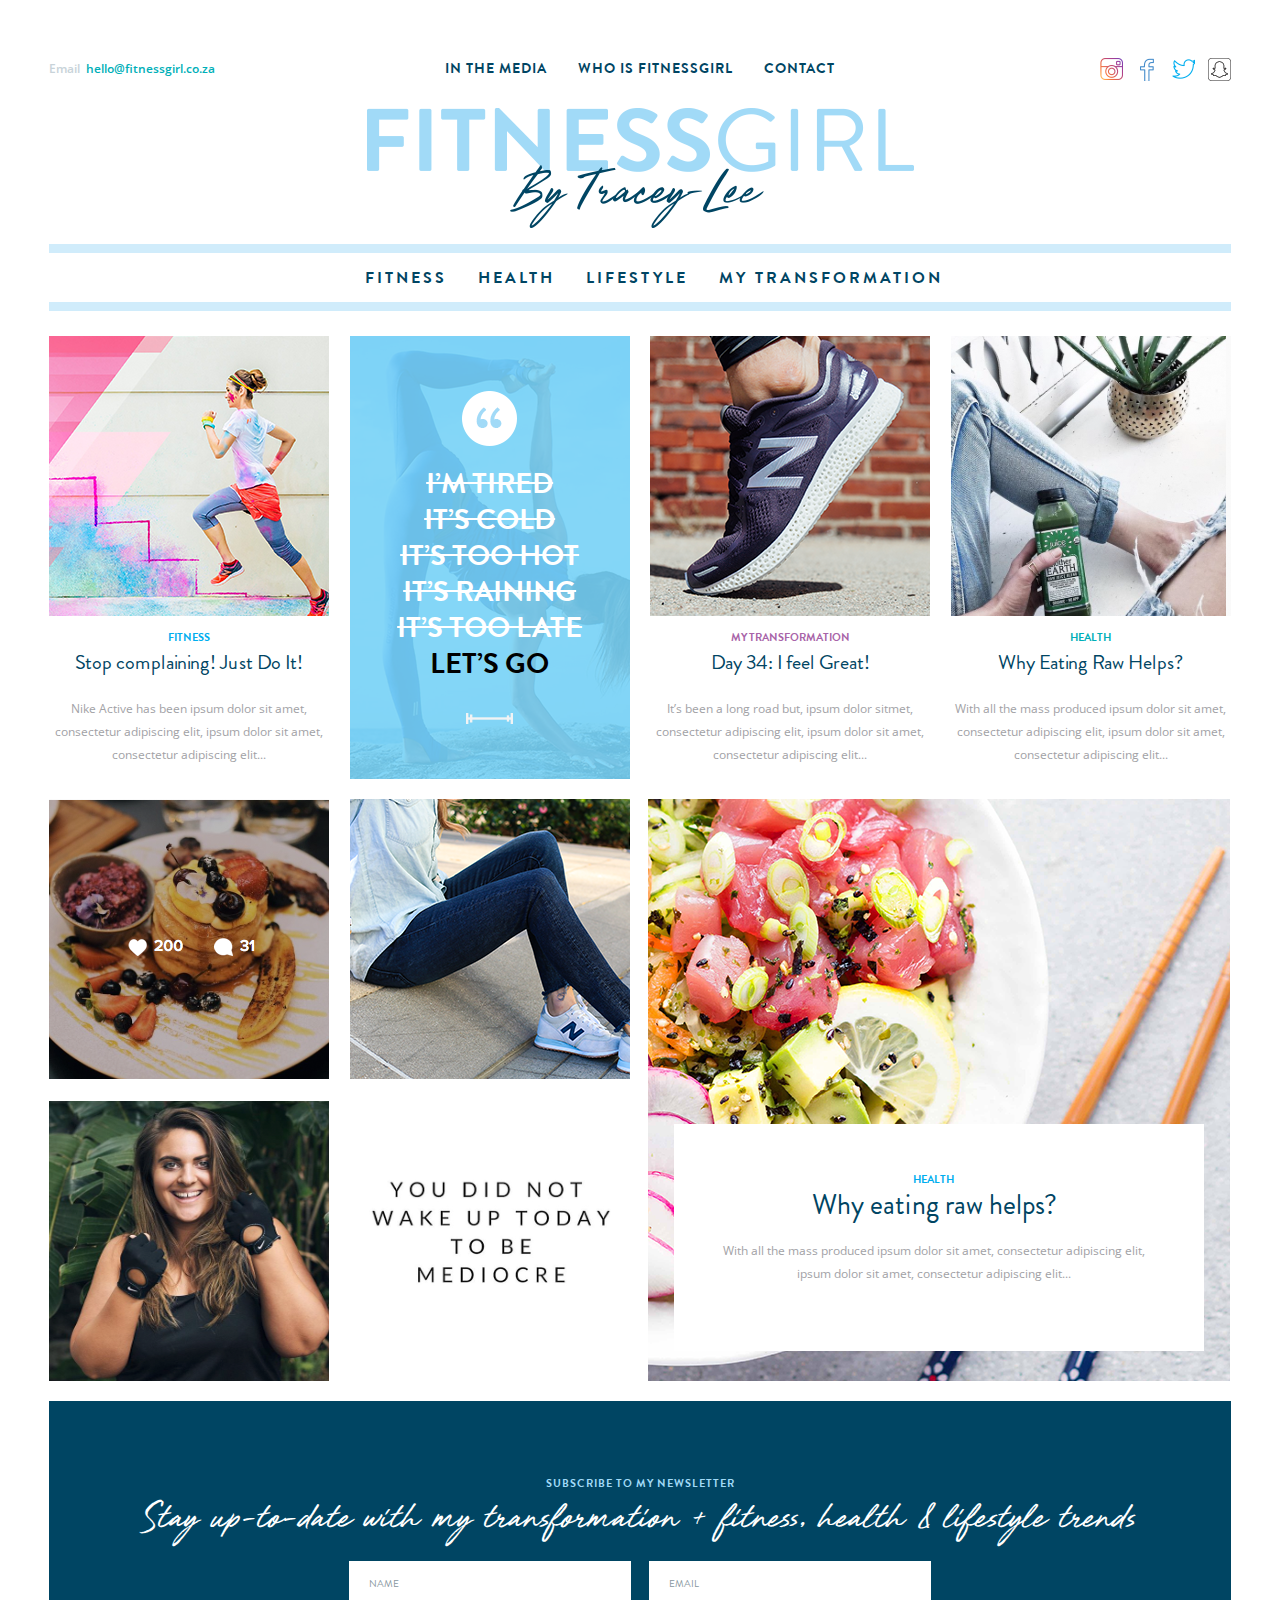
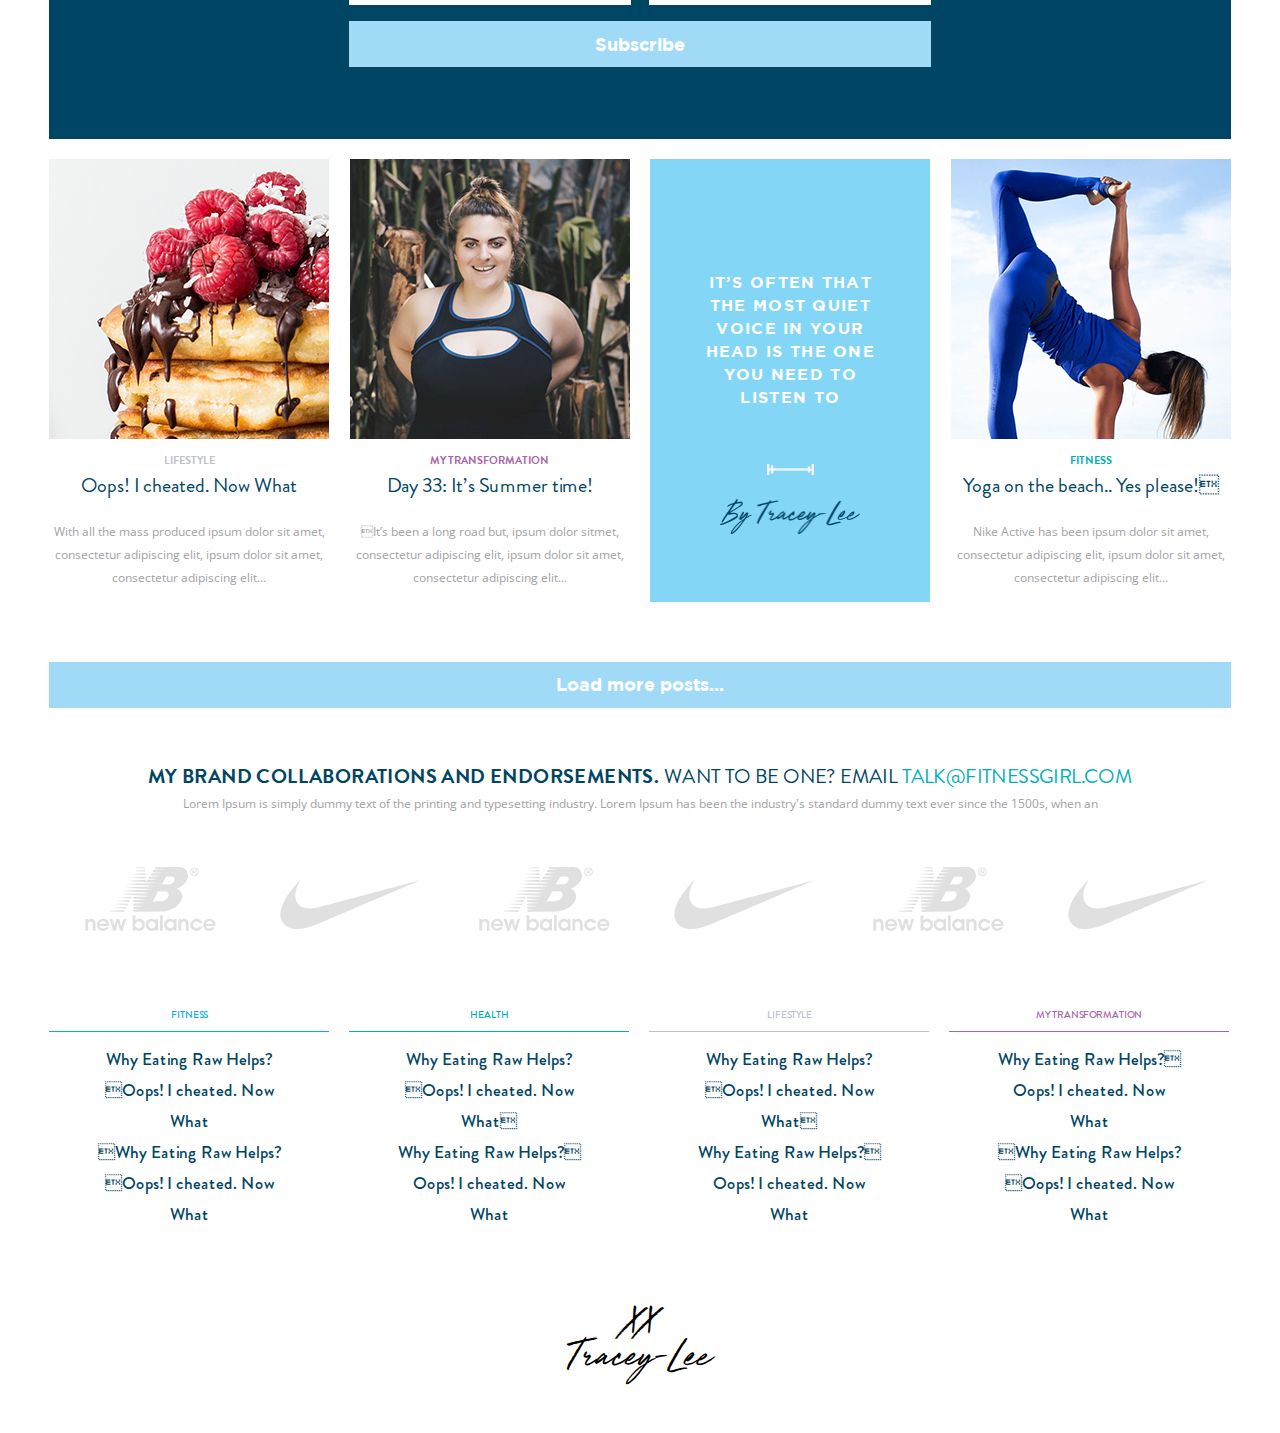
<file: index.html>
<!DOCTYPE html>
<html>
    <head>
    <meta charset="utf-8">
    <meta name="viewport" content="width=device-width, minimum-scale=1.0, maximum-scale=1.0, initial-scale=1.0, user-scalable=no">
    <meta name="format-detection" content="telephone=no">
    <title>Fitnessgirl | Home</title>
    
    <link href="https://fonts.googleapis.com/css?family=Open+Sans:300,300i,400,400i,600,600i,700" rel="stylesheet"> 
    <link type="text/css" rel="stylesheet" href="css/style.css">

    <script type="text/javascript" src="scripts/jquery-1.12.4.min.js"></script>
    <script type="text/javascript" src="scripts/common-scripts.js"></script>

    </head>

    <body>
        <div class="page-wrap">
            <section class="main-header">
                <div class="common-wrap clear">
                    <div class="main-logo mobi-logo"><a href="index.html"><img src="images/main-logo.png" alt=""></a></div>
                    <div class="top-mail">
                        <div><span>Email</span><a href="#">hello@fitnessgirl.co.za</a></div>
                    </div>
                    <div class="mobi-nav">
                        <div></div>
                        <div></div>
                        <div></div>
                    </div>
                    <div class="main-nav">
                        <ul>
                            <li><a href="#">IN THE MEDIA</a></li>
                            <li><a href="#"> Who is FITNESSGIRL</a></li>
                            <li><a href="contact.html">Contact</a></li>
                        </ul>
                        <div class="top-social-icon">
                            <a href="#"><img src="images/top-social-icon1.png" alt=""></a>
                            <a href="#"><img src="images/top-social-icon2.png" alt=""></a>
                            <a href="#"><img src="images/top-social-icon3.png" alt=""></a>
                            <a href="#"><img src="images/top-social-icon4.png" alt=""></a>
                        </div>
                    </div>
                    <div class="main-logo"><a href="index.html"><img src="images/main-logo.png" alt=""></a></div>
                </div>
            </section>
            <div class="content-details-page">
                <div class="common-wrap clear">
                    <div class="header-bellow-nav clear">
                        <ul>
                            <li><a href="#">FITNESS</a></li>
                            <li><a href="#">HEALTH</a></li>
                            <li><a href="#">LIFESTYLE</a></li>
                            <li><a href="#">MY TRANSFORMATION</a></li>
                        </ul>
                    </div>
                   <section class="home-product-section">
                       <div class="product-wrap">
                           <div class="product-item">
                               <img src="images/product-item1.png" alt="">
                               <div class="product-text-details">
                                   <span>FITNESS</span>
                                   <h5>Stop complaining! Just Do It!</h5>
                                   <p>Nike Active has been ipsum dolor sit amet, consectetur adipiscing elit, ipsum dolor sit amet, consectetur adipiscing elit...</p>
                               </div>
                           </div>
                            <div class="product-item">
                               <img src="images/product-item2.png" alt="">
                               <div class="product-overlay">
                                   <div class="comma-icon"><img src="images/comma-icon.png" alt=""></div>
                                   <del>I’m tired<br>
                                       It’s cold<br>
                                       It’s too hot<br>
                                       It’s raining
                                       It’s too late</del>
                                   <dfn>Let’s go</dfn>
                                   <div class="lets-go-icon"><img src="images/lets-gjo-icon.png" alt=""></div>
                               </div>
                           </div>
                           <div class="product-item">
                               <img src="images/product-item3.png" alt="">
                               <div class="product-text-details">
                                   <span>MY TRANSFORMATION</span>
                                   <h5>Day 34: I feel Great!</h5>
                                   <p>It’s been a long road but, ipsum dolor sitmet, consectetur adipiscing elit, ipsum dolor sit amet, consectetur adipiscing elit...</p>
                               </div>
                           </div>
                           <div class="product-item">
                               <img src="images/product-item4.png" alt="">
                               <div class="product-text-details">
                                   <span>HEALTH</span>
                                   <h5>Why Eating Raw Helps?</h5>
                                   <p>With all the mass produced ipsum dolor sit amet, consectetur adipiscing elit, ipsum dolor sit amet, consectetur adipiscing elit...</p>
                               </div>
                           </div>
                       </div>
                       <div class="product-wrap">
                           <div class="product-item">
                               <img src="images/product-item5.png" alt="">
                               <div class="product-sub-item"><img src="images/product-item7.png" alt=""></div>
                           </div>
                            <div class="product-item">
                               <img src="images/product-item6.png" alt="">
                                <div class="product-sub-item"><img src="images/product-item8.png" alt=""></div>
                           </div>
                           <div class="product-big-item">
                                <img src="images/product-big-item.png" alt="">
                                <div class="product-big-text-wrap">
                                    <div class="raw-help">
                                        <div class="product-text-details">
                                            <span>HEALTH</span>
                                            <h5>Why eating raw helps?</h5>
                                            <p>With all the mass produced ipsum dolor sit amet, consectetur adipiscing elit, ipsum dolor sit amet, consectetur adipiscing elit...</p>
                                        </div>
                                    </div>
                                </div>
                            </div>
                       </div>
                   </section>
                   <section class="social-midea home-social">
                        <span>SUBSCRIBE TO MY NEWSLETTER</span>
                        <h3>Stay up-to-date with my transformation + fitness, health & lifestyle trends</h3>
                        <div class="subscribe-wrap">
                            <form action="#" method="post">
                                <div class="subscribe-raw">
                                    <input type="text" value="Name" class="sub-field">
                                </div>
                                <div class="subscribe-raw">
                                    <input type="text" value="EMAIL" class="sub-field">
                                </div>
                                <div class="subscribe"><input type="submit" value="Subscribe" class="subscribe-btn"></div>
                            </form>
                        </div>
                    </section>
                    <section class="product-more">
                        <div class="product-wrap">
                            <div class="product-item">
                                <img src="images/product-item9.png" alt="">
                                <div class="product-text-details">
                                    <span>LIFESTYLE</span>
                                    <h5>Oops! I cheated. Now What</h5>
                                    <p>With all the mass produced ipsum dolor sit amet, consectetur adipiscing elit, ipsum dolor sit amet, consectetur adipiscing elit...</p>
                                </div>
                            </div>
                            <div class="product-item">
                                <img src="images/product-item10.png" alt="">
                                <div class="product-text-details">
                                    <span>MY TRANSFORMATION</span>
                                    <h5>Day 33: It’s Summer time!</h5>
                                    <p>It’s been a long road but, ipsum dolor sitmet, consectetur adipiscing elit, ipsum dolor sit amet, consectetur adipiscing elit...</p>
                                </div>
                            </div>
                            <div class="product-item">
                                <div class="product-overlay">
                                    <div class="often-that">IT’S OFTEN THAT THE MOST QUIET VOICE IN YOUR HEAD IS THE ONE YOU NEED TO LISTEN TO</div>
                                    <div class="lets-go-icon"><img src="images/lets-gjo-icon.png" alt=""></div>
                                    <div class="by-tecno-lee clear"><img src="images/by-tecno-lee-icon.png" alt=""></div>
                                </div>
                            </div>
                            <div class="product-item">
                                <img src="images/product-item11.png" alt="">
                                <div class="product-text-details">
                                    <span>FITNESS</span>
                                    <h5>Yoga on the beach.. Yes please!</h5>
                                    <p>Nike Active has been ipsum dolor sit amet, consectetur adipiscing elit, ipsum dolor sit amet, consectetur adipiscing elit...</p>
                                </div>
                            </div>
                       </div>
                        <div class="load-more">
                            <a href="#">Load more posts...</a>
                        </div>
                    </section>
                    <section class="brand-section">
                        <h5>MY BRAND COLLABORATIONS AND ENDORSEMENTS. <span>WANT TO BE ONE? EMAIL</span><a href="#">TALK@FITNESSGIRL.COM</a></h5>
                        <p>Lorem Ipsum is simply dummy text of the printing and typesetting industry. Lorem Ipsum has been the industry's standard dummy text ever since the 1500s, when an </p>
                        <div class="brand-item-wrap">
                            <div class="brand-item"><a href="#"><img src="images/brand-item-1.png"alt=""></a></div>
                            <div class="brand-item"><a href="#"><img src="images/brand-item-2.png"alt=""></a></div>
                            <div class="brand-item"><a href="#"><img src="images/brand-item-1.png"alt=""></a></div>
                            <div class="brand-item"><a href="#"><img src="images/brand-item-2.png"alt=""></a></div>
                            <div class="brand-item"><a href="#"><img src="images/brand-item-1.png"alt=""></a></div>
                            <div class="brand-item"><a href="#"><img src="images/brand-item-2.png"alt=""></a></div>
                        </div>
                        <div class="row-details-wrap">
                            <div class="row-item">
                                <span>FITNESS</span>
                                <p>Why Eating Raw Helps?<br>Oops! I cheated. Now What<br>Why Eating Raw Helps?<br>Oops! I cheated. Now What</p>
                            </div>
                            <div class="row-item">
                                <span>HEALTH</span>
                                <p>Why Eating Raw Helps?<br>Oops! I cheated. Now What<br>Why Eating Raw Helps?<br>Oops! I cheated. Now What</p>      
                            </div>
                            <div class="row-item">
                                <span>LIFESTYLE</span>
                                <p>Why Eating Raw Helps?<br>Oops! I cheated. Now What<br>Why Eating Raw Helps?<br>Oops! I cheated. Now What</p>                               
                            </div>
                            <div class="row-item">
                                <span>MY TRANSFORMATION</span>
                                <p>Why Eating Raw Helps?<br>Oops! I cheated. Now What<br>Why Eating Raw Helps?<br>Oops! I cheated. Now What</p>                                
                            </div>
                        </div>
                        <div class="signature-text"><h3>XX<br>Tracey-Lee</h3></div>
                    </section>
                    
                </div>
            </div>
        </div>

    </body>
	
</html>
</file>
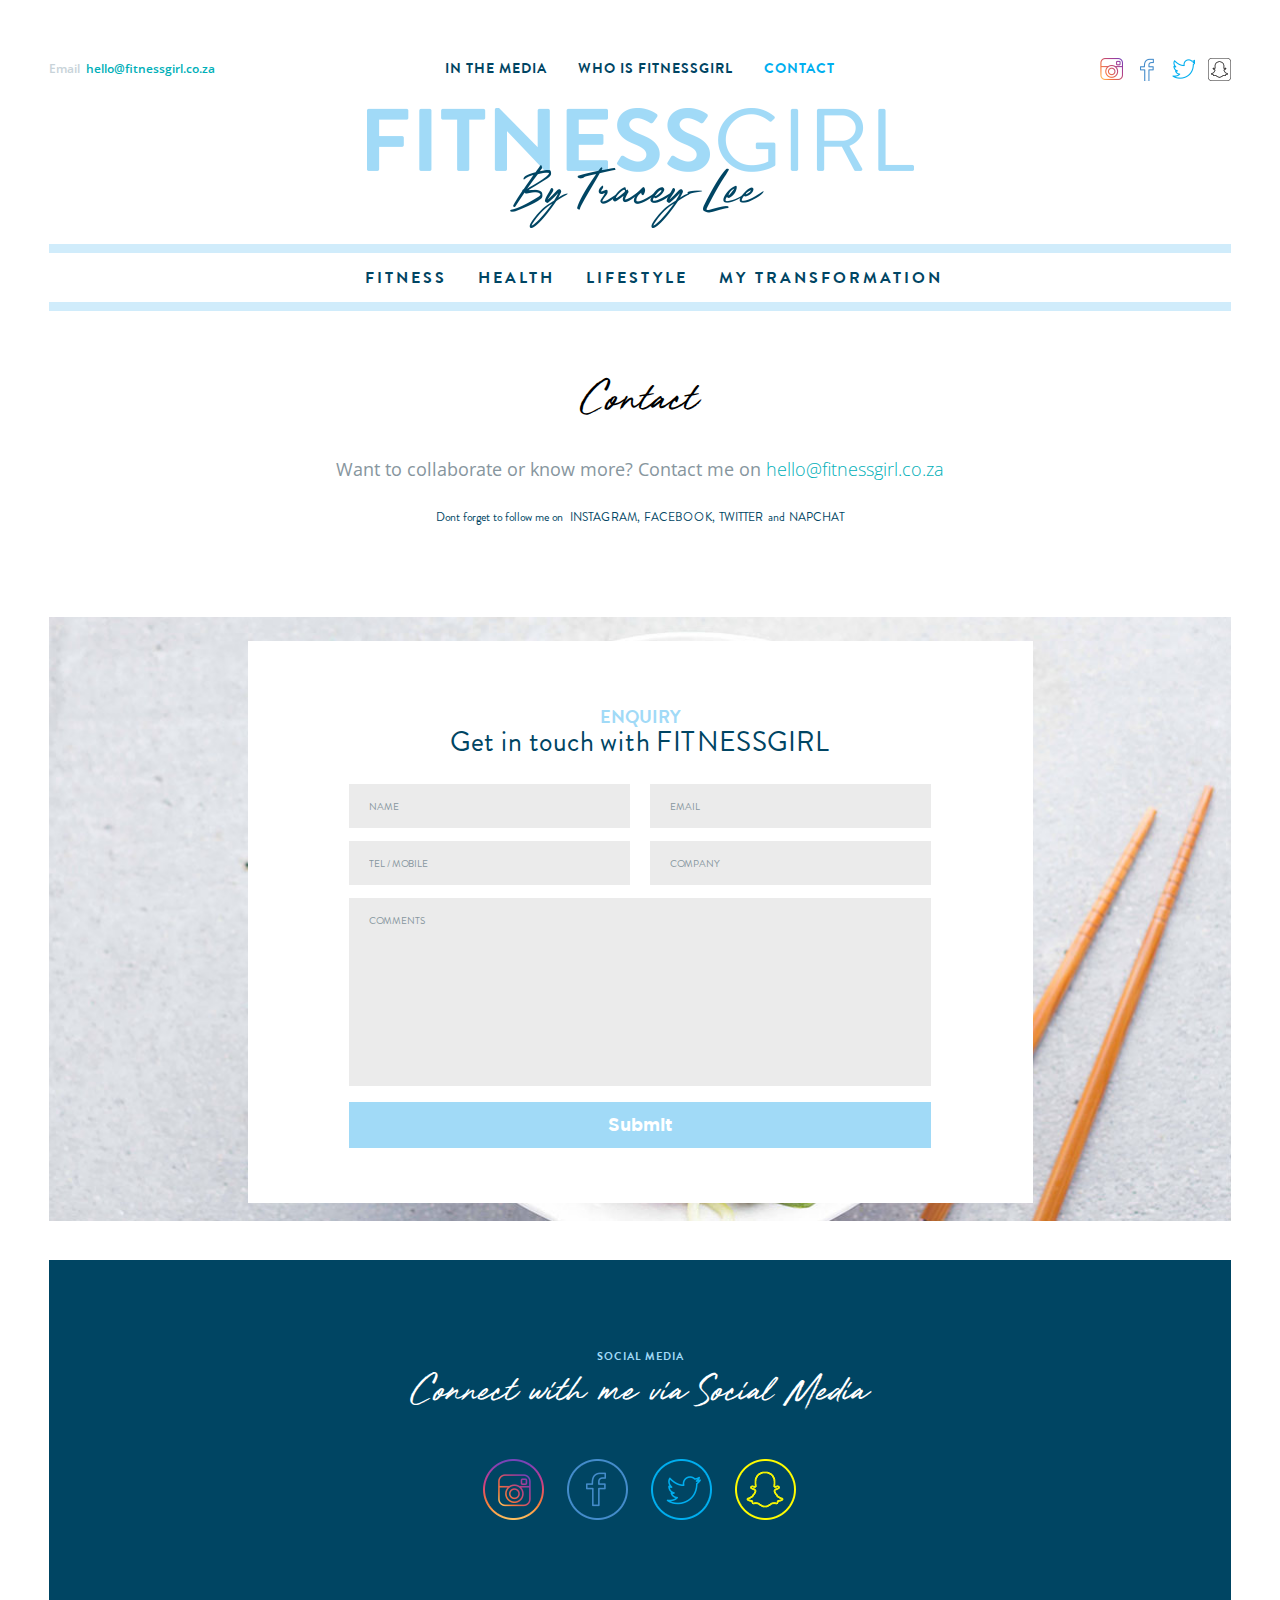
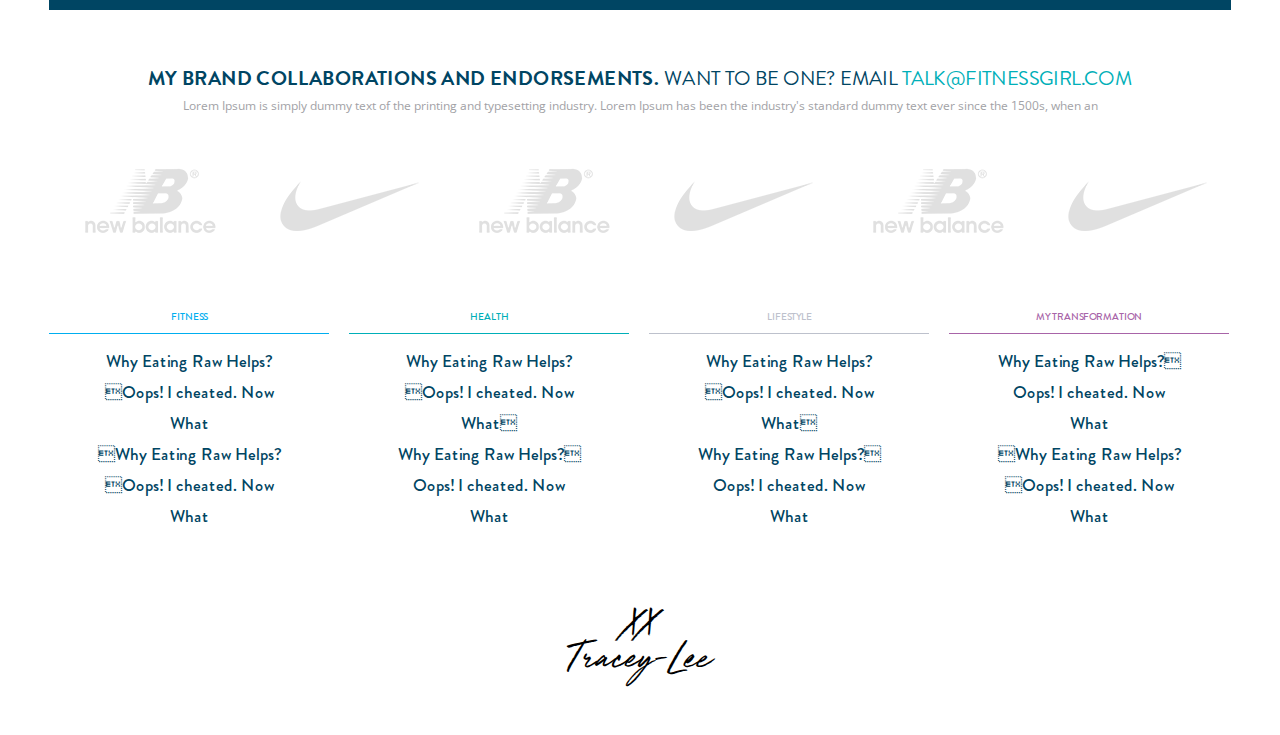
<file: contact.html>
<!DOCTYPE html>
<html>
    <head>
    <meta charset="utf-8">
    <meta name="viewport" content="width=device-width, minimum-scale=1.0, maximum-scale=1.0, initial-scale=1.0, user-scalable=no">
    <meta name="format-detection" content="telephone=no">
    <title>Fitnessgirl | Contact</title>
    
    <link href="https://fonts.googleapis.com/css?family=Open+Sans:300,300i,400,400i,600,600i,700" rel="stylesheet"> 
    <link type="text/css" rel="stylesheet" href="css/style.css">

    <script type="text/javascript" src="scripts/jquery-1.12.4.min.js"></script>
    <script type="text/javascript" src="scripts/common-scripts.js"></script>

    </head>

    <body>
        <div class="page-wrap">
            <section class="main-header">
                <div class="common-wrap clear">
                    <div class="main-logo mobi-logo"><a href="index.html"><img src="images/main-logo.png" alt=""></a></div>
                    <div class="top-mail">
                        <div><span>Email</span><a href="#">hello@fitnessgirl.co.za</a></div>
                    </div>
                    <div class="mobi-nav">
                        <div></div>
                        <div></div>
                        <div></div>
                    </div>
                    <div class="main-nav">
                        <ul>
                            <li><a href="#">IN THE MEDIA</a></li>
                            <li><a href="#"> Who is FITNESSGIRL</a></li>
                            <li class="active"><a href="contact.html">Contact</a></li>
                        </ul>
                        <div class="top-social-icon">
                            <a href="#"><img src="images/top-social-icon1.png" alt=""></a>
                            <a href="#"><img src="images/top-social-icon2.png" alt=""></a>
                            <a href="#"><img src="images/top-social-icon3.png" alt=""></a>
                            <a href="#"><img src="images/top-social-icon4.png" alt=""></a>
                        </div>
                    </div>
                    <div class="main-logo"><a href="index.html"><img src="images/main-logo.png" alt=""></a></div>
                </div>
            </section>
            <div class="contact-page">
                <div class="common-wrap clear">
                    <div class="header-bellow-nav clear">
                        <ul>
                            <li><a href="#">FITNESS</a></li>
                            <li><a href="#">HEALTH</a></li>
                            <li><a href="#">LIFESTYLE</a></li>
                            <li><a href="#">MY TRANSFORMATION</a></li>
                        </ul>
                    </div>
                    <section class="contact-title">
                        <h2>Contact</h2>
                        <div class="celebrate-title">Want to collaborate or know more? Contact me on <a href="#">hello@fitnessgirl.co.za</a></div>
                        <div class="donot-forget">Dont forget to follow me on <a href="#">INSTAGRAM, </a><a href="#">FACEBOOK,</a><a href="#">TWITTER</a>and<a href="#">NAPCHAT</a></div>
                    </section>
                    <section class="get-in-touch-wrap">
                        <div class="get-in-touch">
                                <div class="enqury-wrap clear">
                                    <div class="query-details-wrap clear">
                                        <div class="query-title">
                                            <span>ENQUIRY</span>
                                            <h4>Get in touch with <dfn>FitnessGirl</dfn></h4>
                                        </div>
                                        <div class="get-in-touch-form">
                                            <form action="#" method="post">
                                                <div class="get-row">
                                                    <input type="text" value="Name" class="fields">
                                                </div>
                                                <div class="get-row">
                                                    <input type="text" value="EMAIL" class="fields">
                                                </div>
                                                <div class="get-row">
                                                    <input type="text" value="TEL / MOBILE" class="fields">
                                                </div>
                                                <div class="get-row">
                                                    <input type="text" value="COMPANY" class="fields">
                                                </div>
                                                <div class="comment-box">
                                                    <textarea>Comments</textarea>
                                                </div>
                                                <div class="submit-wrap">
                                                    <input type="submit" value="Submit" class="sub-btn">
                                                </div>
                                            </form>
                                        </div>
                                    </div>
                                </div>
                            </div>
                    </section>
                    <section class="social-midea">
                        <span>SOCIAL MEDIA</span>
                        <h3>Connect with me via Social Media</h3>
                        <div class="social-midea-icon">
                            <a href="#"><img src="images/midea-icon1.png" alt=""></a>
                            <a href="#"><img src="images/midea-icon2.png" alt=""></a>
                            <a href="#"><img src="images/midea-icon3.png" alt=""></a>
                            <a href="#"><img src="images/midea-icon4.png" alt=""></a>
                        </div>
                    </section>
                    <section class="brand-section">
                        <h5>MY BRAND COLLABORATIONS AND ENDORSEMENTS. <span>WANT TO BE ONE? EMAIL</span><a href="#">TALK@FITNESSGIRL.COM</a></h5>
                        <p>Lorem Ipsum is simply dummy text of the printing and typesetting industry. Lorem Ipsum has been the industry's standard dummy text ever since the 1500s, when an </p>
                        <div class="brand-item-wrap">
                            <div class="brand-item"><a href="#"><img src="images/brand-item-1.png"alt=""></a></div>
                            <div class="brand-item"><a href="#"><img src="images/brand-item-2.png"alt=""></a></div>
                            <div class="brand-item"><a href="#"><img src="images/brand-item-1.png"alt=""></a></div>
                            <div class="brand-item"><a href="#"><img src="images/brand-item-2.png"alt=""></a></div>
                            <div class="brand-item"><a href="#"><img src="images/brand-item-1.png"alt=""></a></div>
                            <div class="brand-item"><a href="#"><img src="images/brand-item-2.png"alt=""></a></div>
                        </div>
                        <div class="row-details-wrap">
                            <div class="row-item">
                                <span>FITNESS</span>
                                <p>Why Eating Raw Helps?<br>Oops! I cheated. Now What<br>Why Eating Raw Helps?<br>Oops! I cheated. Now What</p>
                            </div>
                            <div class="row-item">
                                <span>HEALTH</span>
                                <p>Why Eating Raw Helps?<br>Oops! I cheated. Now What<br>Why Eating Raw Helps?<br>Oops! I cheated. Now What</p>
                            </div>
                            <div class="row-item">
                                <span>LIFESTYLE</span>
                                <p>Why Eating Raw Helps?<br>Oops! I cheated. Now What<br>Why Eating Raw Helps?<br>Oops! I cheated. Now What</p>
                            </div>
                            <div class="row-item">
                                <span>MY TRANSFORMATION</span>
                                <p>Why Eating Raw Helps?<br>Oops! I cheated. Now What<br>Why Eating Raw Helps?<br>Oops! I cheated. Now What</p>
                            </div>
                        </div>
                        <div class="signature-text"><h3>XX<br>Tracey-Lee</h3></div>
                    </section>
                </div>
            </div>
        </div>

    </body>
	
</html>
</file>
<file: css/style.css>
/* Fonts style */
@font-face {
    font-family: 'Brandon Grotesque Bold';
    src: url('../fonts/BrandonGrotesque-Bold.eot');
    src: url('../fonts/BrandonGrotesque-Bold.eot?#iefix') format('embedded-opentype'),
        url('../fonts/BrandonGrotesque-Bold.woff2') format('woff2'),
        url('../fonts/BrandonGrotesque-Bold.woff') format('woff'),
        url('../fonts/BrandonGrotesque-Bold.ttf') format('truetype'),
        url('../fonts/BrandonGrotesque-Bold.svg#BrandonGrotesque-Bold') format('svg');
    font-weight: 500;
    font-style: normal;
}
@font-face {
    font-family: 'Brandon Grotesque Regular';
    src: url('../fonts/BrandonGrotesque-Regular.eot');
    src: url('../fonts/BrandonGrotesque-Regular.eot?#iefix') format('embedded-opentype'),
        url('../fonts/BrandonGrotesque-Regular.woff2') format('woff2'),
        url('../fonts/BrandonGrotesque-Regular.woff') format('woff'),
        url('../fonts/BrandonGrotesque-Regular.ttf') format('truetype'),
        url('../fonts/BrandonGrotesque-Regular.svg#BrandonGrotesque-Regular') format('svg');
    font-weight: normal;
    font-style: normal;
}
@font-face {
    font-family: 'Brandon Grotesque Medium';
    src: url('../fonts/BrandonGrotesque-Medium.eot');
    src: url('../fonts/BrandonGrotesque-Medium.eot?#iefix') format('embedded-opentype'),
        url('../fonts/BrandonGrotesque-Medium.woff') format('woff'),
        url('../fonts/BrandonGrotesque-Medium.ttf') format('truetype'),
        url('../fonts/BrandonGrotesque-Medium.svg#BrandonGrotesque-Medium') format('svg');
    font-weight: 500;
    font-style: normal;
}

@font-face {
    font-family: 'Gotham Book';
    src: url('../fonts/GothamBook.eot');
    src: url('../fonts/GothamBook.eot?#iefix') format('embedded-opentype'),
        url('../fonts/GothamBook.woff2') format('woff2'),
        url('../fonts/GothamBook.woff') format('woff'),
        url('../fonts/GothamBook.ttf') format('truetype'),
        url('../fonts/GothamBook.svg#GothamBook') format('svg');
    font-weight: normal;
    font-style: normal;
}

@font-face {
    font-family: 'Gotham Bold';
    src: url('../fonts/GothamBold.eot');
    src: url('../fonts/GothamBold.eot?#iefix') format('embedded-opentype'),
        url('../fonts/GothamBold.woff2') format('woff2'),
        url('../fonts/GothamBold.woff') format('woff'),
        url('../fonts/GothamBold.ttf') format('truetype'),
        url('../fonts/GothamBold.svg#GothamBold') format('svg');
    font-weight: bold;
    font-style: normal;
}

@font-face {
    font-family: 'Mighty River';
    src: url('../fonts/MightyRiver.eot');
    src: url('../fonts/MightyRiver.eot?#iefix') format('embedded-opentype'),
        url('../fonts/MightyRiver.woff2') format('woff2'),
        url('../fonts/MightyRiver.woff') format('woff'),
        url('../fonts/MightyRiver.ttf') format('truetype'),
        url('../fonts/MightyRiver.svg#MightyRiver') format('svg');
    font-weight: normal;
    font-style: normal;
}




/* // End Fonts style */





/*	Resets
	------	*/

html, body, div, span, object, iframe, h1, h2, h3, h4, h5, h6, 
p, blockquote, pre, a, abbr, address, cite, code, del, dfn, em, 
img, ins, kbd, q, samp, small, strong, sub, sup, var, b, i, hr, 
dl, dt, dd, ol, ul, li, fieldset, form, label, legend, 
table, caption, tbody, tfoot, thead, tr, th, td,
article, aside, canvas, details, figure, figcaption, hgroup, 
menu, footer, header, nav, section, summary, time, mark, audio, video {
	margin: 0;
	padding: 0;
	border: 0;
}

ul{ 
    list-style: none;
}
article, aside, canvas, figure, figure img, figcaption, hgroup,
footer, header, nav, section, audio, video {
	display: block;
}

.clear:after{content:".";display:block;clear:both;visibility:hidden;line-height:0;height:0}
a img{
    border:0;
}
a,input,select,textarea{
    outline:none;
}
input::-moz-focus-inner{
    border:0; padding: 0;
}


/* Selection colours (easy to forget) */

img::selection 		{background: transparent;}
img::-moz-selection	{background: transparent;}
a{text-decoration: none; display: inline-block; -webkit-transition: all .2s ease-in-out; -moz-transition: all .2s ease-in-out; transition: all .2s ease-in-out;}
a:hover{text-decoration: underline; -webkit-transition: all .2s ease-in-out; -moz-transition: all .2s ease-in-out; transition: all .2s ease-in-out;}



/*		Default Layout 
-------------------------------------------------------------------------------
*/

body {background: rgb(255,255,255); color: rgb(60,60,60); -webkit-text-size-adjust: 100%; -moz-text-size-adjust:100%; -moz-osx-font-smoothing:grayscale;-webkit-font-smoothing:antialiased; overflow-x: hidden; overflow-y:scroll;}

*{-webkit-box-sizing: border-box;-moz-box-sizing:border-box; box-sizing: border-box;}

.page-wrap{ float:left; width: 100%; position:relative; height: 100%; background: #ffffff; padding-bottom:61px}

/*======Beginning Header Section ======*/
.main-header{ float: left; width: 100%; padding-top: 50px }
.common-wrap{ margin: 0 auto; max-width: 1212px; padding: 0 15px; clear: both;position: relative; }
.top-mail{ float: left; width:auto; left: 15px; top: 0; position: absolute;z-index: 5}
.top-mail span{ float: left; width:auto; display: inline-block;font-size: 12px; line-height: 37px; color: #c8d3d9;font-family: 'Open Sans', sans-serif;font-weight: 600; margin-right: 6px;}
.top-mail a{ float: left; width:auto; display: inline-block;font-size: 12px; line-height: 37px; color: #00afb8;font-family: 'Open Sans', sans-serif;font-weight: 600}
.main-nav{text-align: center;width: auto;}
.header-bellow-nav ul,.main-nav ul{ text-align: center; width: auto;list-style: none; margin: 0; padding: 0; display: inline-block; clear: both;}
.main-nav li,.header-bellow-nav li{display: inline-block; margin-left:27px;}
.main-nav li a,.header-bellow-nav li a{display: inline-block;font-size: 14px; line-height: 37px;font-family: 'Brandon Grotesque Bold'; font-weight: 500; font-style: normal; color: #004563; text-transform: uppercase}
.main-nav li:first-child{ margin-left: 0px}
.main-nav li a:hover ,.main-nav li.active a,.header-bellow-nav li a:hover{ color: #00aeef; text-decoration: none;}
.top-social-icon{ float: right; right: 15px; top: 8px; position: absolute; width: auto;}
.top-social-icon a{ float:left; width: 23px; margin-left: 13px;}
.top-social-icon a img{ float:left; width: 100%}
.top-social-icon a:first-child{ margin-left: 0px;}
.main-logo{ margin: 0 auto; max-width: 547px; width: 46.27749576988156%; padding-top:21px}
.main-logo img{ float: left; width: 100%;}
.header-bellow-nav{ float: left; width: 100%; margin-top: 12px; border-top: 9px solid #D0ECFB;border-bottom: 9px solid #D0ECFB }
.header-bellow-nav ul{ width: 100%}
.header-bellow-nav li{ padding: 6px 0; }
.header-bellow-nav li a{font-size: 16px; letter-spacing: 3.0px}
.main-nav li a{letter-spacing: 1.0px}

.mobi-nav{ position: absolute;right:15px; top: 0; width: 30px;display: none;}
.mobi-nav > div{ float: left; width: 100%; display: inline-block;height: 2px; margin:3px; background: #004563;}
.mobi-nav > div:last-child{margin-bottom: 0px}
.mobi-logo{display: none;}

/*======End Header Section ======*/


/*======Beginning Contact Page======*/
.content-details-page{ float: left; width: 100%;}
.contact-title{ float: left; width: 100%; padding-top: 70px;}
.contact-title h2{text-align: center; width: 100%; font-size: 40px; line-height: 37px; color: #000000;font-family: 'Mighty River'; font-weight: normal; font-style: normal; }
.celebrate-title{ text-align: center; width: 100%; font-size: 18px; line-height: 30px; color: #87969e;font-family: 'Open Sans', sans-serif; font-weight: 400; font-style: normal; padding-top:36px}
.celebrate-title a{ text-decoration: none;color: #00afb8;font-family: 'Open Sans', sans-serif; font-weight: 300; font-style: normal;}
.donot-forget{ text-align: center; width: 100%;font-size: 12px; line-height: 23px;color: #004563;font-family: 'Brandon Grotesque Regular'; font-weight: normal; font-style: normal; padding-top:22px}
.donot-forget a{ text-decoration: none;margin-left: 4px; text-transform: uppercase;color: #004563;font-family: 'Brandon Grotesque Regular'; font-weight: normal; font-style: normal;}
.donot-forget a:nth-child(3){margin-right: 5px}
.donot-forget a:hover,.celebrate-title a:hover{text-decoration: underline;}
.get-in-touch-wrap{ float: left; width: 100%; padding-top: 88px;}
.get-in-touch{ float: left; width: 100%; background: url(../images/get-in-touch-banner.jpg) no-repeat center top; background-size: cover; position: relative; padding-bottom:18px;}
.enqury-wrap{ margin: 0 auto; max-width: 785px; width: 66.41285956006768%; clear: both; background: #ffffff; margin-top: 24px; padding: 65px 0 55px 0}
.query-details-wrap{margin: 0 auto;  max-width: 582px; clear: both; width: 74.14012738853503%;  }
.query-title{ float: left; width: 100%; text-align: center;}
.query-title span{width: 100%; text-align: center; display: inline-block;font-size: 18px; line-height: 23px; color: #a1daf7;font-family: 'Brandon Grotesque Bold'; font-weight: 500; font-style: normal;}
.query-title h4{ width: 100%; text-align: center; font-size: 28px; line-height:27px; color: #004563;font-family: 'Brandon Grotesque Regular'; font-weight: normal; font-style: normal;letter-spacing:0.4px;}
.query-title h4 dfn{ display: inline-block; font-style: normal;color: #004563;font-family: 'Brandon Grotesque Regular'; font-weight: normal; font-style: normal; text-transform: uppercase}
.get-in-touch-form{ float: left; width: 100%; margin-top: 28px;}
.get-row{ float: left; max-width: 281px; width:48.28178694158076%; margin:0 0 13px 3.436426116838488%;}
.get-row:nth-child(odd){ margin-left: 0px;}
.fields{ float: left; width: 100%; line-height: 16px; height: 44px; font-size: 10px; border: 0; padding: 0px 20px; background: #EBEBEB; text-transform: uppercase; color: #87969e;font-family: 'Brandon Grotesque Regular'; font-weight: normal;}
.comment-box{ float: left; width: 100%;}
.comment-box textarea{ float: left; width: 100%; padding:15px 20px 20px 20px;height: 188px; font-size: 10px; border: 0;text-transform: uppercase; color: #87969e;font-family: 'Brandon Grotesque Regular'; font-weight: normal;background: #EBEBEB; resize: none;}
.submit-wrap{ float: left; width: 100%; margin-top: 16px;}
.sub-btn{ text-align: center; width: 100%; font-size: 18px; border: 0;height: 46px; color: #ffffff; padding: 12px 0 14px; background: #A1DAF7;font-family: 'Gotham Bold'; font-weight: bold; font-style: normal; cursor: pointer}
.social-midea{ float: left; width: 100%; background: #004563; padding: 85px 0 90px 0; margin-top: 39px}
.social-midea span{text-align: center; display: inline-block; clear: both;width: 100%; font-size: 11px; line-height: 23px; color: #a1daf7;font-family: 'Brandon Grotesque Bold'; font-weight: 500; font-style: normal;letter-spacing: 1px}
.social-midea h3{text-align: center; width: 100%; font-size: 36px; line-height: 46px; color: #ffffff;font-family: 'Mighty River'; font-weight: normal; font-style: normal; padding: 0 15px;}
.social-midea-icon{ margin: 0 auto; max-width: 315px; padding-top: 45px;}
.social-midea-icon a{ float: left; width: 61px; margin-left: 23px}
.social-midea-icon a img{ float: left; width: 100%}
.social-midea-icon a:first-child{ margin-left: 0px;}
.brand-section{ float: left; width: 100%; padding-top: 54px;}
.brand-section h5{ text-align: center; width: 100%; font-size: 20px; line-height: 30px; color: #004563;font-family: 'Brandon Grotesque Bold'; font-weight: 500; font-style: normal;letter-spacing: 0.4px}
.brand-section h5 span{color: #004563; display: inline-block;font-family: 'Brandon Grotesque Regular'; font-weight: normal; font-style: normal;}
.brand-section h5 a{ text-decoration: none; padding-left: 5px; display: inline-block;color: #00afb8;font-family: 'Brandon Grotesque Regular'; font-weight: normal; font-style: normal;}
.brand-section p{ text-align: center; width: 100%; color: #a2a2a6; font-size: 12px; line-height: 23px;font-family: 'Open Sans', sans-serif;}
.brand-item-wrap{ float: left; width: 100%; margin-top: 50px;}
.brand-item{ float: left;max-width: 140px; width:11.84433164128596%;margin-left:4.822335025380711%; }
.brand-item a{display: inline-block;}
.brand-item a img{ float: left; width: 100%;}
.brand-item:first-child{ margin-left:2.822335025380711%; }
.row-details-wrap{ float: left; width: 100%; margin-top: 70px}
.row-item{ float:left; max-width: 280px; width:23.72881355932203%; margin-left: 1.692047377326565%; }
.row-item span{text-align: center; width: 100%; display: block;font-size: 10px; line-height:18px; padding-bottom: 7px; font-family: 'Brandon Grotesque Medium'; font-weight: 500; font-style: normal; color: #00aeef; border-bottom: 1px solid #00AEEF }
.row-item p{text-align: center;padding-top:12px; color: #004563; max-width:187px; width:66.78571428571429%;  margin: 0 auto;font-size: 17px; line-height:31px;font-family: 'Brandon Grotesque Medium'; font-weight: 500; font-style: normal; }
.row-item:first-child{ margin-left: 0px;}
.row-item:nth-child(2) span{ color: #00afb8;border-bottom: 1px solid #00AFB8}
.row-item:nth-child(3) span{ color: #bdc1cc;border-bottom: 1px solid #bdc1cc}
.row-item:nth-child(4) span{ color: #a864a8;border-bottom: 1px solid #a864a8}
.signature-text{ float: left ; width: 100%; padding-top:76px;}
.signature-text h3{text-align: center;width: 100%; font-size: 37px; line-height: 33px; color: #000000;font-family: 'Mighty River'; font-weight: normal; font-style: normal;}
/*======End Contact Page======*/

/*======Beginning Home Page======*/
.home-product-section{ float: left; width: 100%; padding-top:5px}
.product-wrap{ float: left; width: 100%;}
.product-item{ float: left; max-width: 280px; width: 23.68866328257191%;margin:20px 0 0 1.748448956570784%; position:relative;}
.product-item img{ float: left; width: 100%;}
.product-item:first-child{ margin-left: 0px;}
.product-text-details{ float: left; width: 100%; padding-top: 10px}
.product-text-details span{ text-align: center; display: block; width: 100%;font-size: 11px; line-height: 23px;color: #00aeef;font-family: 'Brandon Grotesque Bold'; font-weight: 500; font-style: normal;}
.product-text-details h5{ text-align: center; width: 100%; font-size: 20px; line-height: 28px; color: #004563;font-family: 'Brandon Grotesque Regular'; font-weight: normal; font-style: normal;}
.product-text-details p{text-align: center; width: 100%; font-size: 12px; line-height: 23px; color: #a2a2a6;font-family: 'Open Sans', sans-serif; font-weight: 400; padding-top: 20px;}
.product-overlay{ position: absolute; left: 0; top: 0; width: 100%; height: 100%;z-index: 5; background:rgba(119, 210, 246, .9);}
.comma-icon{ margin: 0 auto; width: 55px; padding-top:55px}
.comma-icon img{ float: left; width: 100%;}
.product-overlay del{ margin: 0 auto; max-width: 188px;text-align: center; padding-top: 20px; display: block; clear: both;font-size: 29px; line-height: 36px; color: #ffffff;font-family: 'Brandon Grotesque Bold'; font-weight: 500; font-style: normal; text-transform: uppercase}
.product-overlay dfn{display: block;text-align: center; clear: both;font-size: 29px; line-height: 36px; color: #000000;font-family: 'Brandon Grotesque Bold'; font-weight: 500; font-style: normal; text-transform: uppercase}
.lets-go-icon{ margin: 0 auto; width: 47px; clear: both; padding-top: 31px;}
.lets-go-icon img{ float: left; width: 100%;}
.product-wrap:first-child .product-item:nth-child(3) span{ color: #a864a8}
.product-wrap:first-child .product-item:nth-child(4) span{ color: #00afb8}
/*.product-wrap:nth-child(2){ padding-top:20px}*/
.product-big-item{ float: left; max-width: 582px; width: 49.23857868020305%;margin:20px 0 0 1.522842639593909%; position: relative;}
.product-big-item img{ float: left; width: 100%;}
.product-sub-item{ float: left; width: 100%;margin-top: 22px;}
.product-sub-item img{ float: left; width: 100%}
.product-big-text-wrap{ float: left; width: 100%; position: absolute; left: 0; bottom: 30px; z-index: 5}
.raw-help{ margin: 0 auto; clear: both; max-width: 530px; width: 91.06529209621993%;overflow: hidden;background: #ffffff; padding: 34px 57px 66px 47px;}
.subscribe-wrap{ margin: 0 auto; max-width: 582px; width: 49.23857868020305%; clear: both; padding-top: 20px;}
.subscribe-raw{ float: left; max-width: 282px; width:48.45360824742268%;margin-left: 3.092783505154639% }
.subscribe-raw:first-child{margin-left: 0px;}
.sub-field{ float: left; width: 100%; height: 44px; font-size: 10px; line-height: 16px; text-transform: uppercase; padding: 0px 20px; border: 0; color: #87969e;font-family: 'Brandon Grotesque Regular'; font-weight: normal; font-style: normal; background: #ffffff;}
.product-big-item .product-big-text-wrap .raw-help .product-text-details h5{ font-size:28px; line-height: 28px}
.subscribe{ float:left; width: 100%; padding-top: 16px;}
.subscribe-btn{ text-align: center; width: 100%; font-size: 18px; display: inline-block;line-height: 46px; height: 46px; color: #ffffff; font-family: 'Gotham Bold'; font-weight: bold; font-style: normal; background: #A1DAF7; border: 0; cursor: pointer}
.product-more{ float: left; width: 100%;}
.product-more .product-wrap .product-item:nth-child(1)  .product-text-details span{color: #bdc1cc}
.product-more .product-wrap .product-item:nth-child(2)  .product-text-details span{color: #a864a8}
.product-more .product-wrap .product-item:nth-child(3)  .product-overlay{ position: relative; padding: 112px 0 68px 0}
.product-more .product-wrap .product-item:nth-child(3)  .product-overlay .lets-go-icon{ padding-top: 55px}
.product-more .product-wrap .product-item:nth-child(3)  .product-overlay .often-that{ width: 180px; margin: 0 auto; clear: both; font-size: 16px; line-height: 23px; color: #ffffff; text-transform: uppercase; letter-spacing: 1.3px;font-family: 'Gotham Bold'; font-weight: bold; text-align: center; }

.by-tecno-lee{ margin: 0 auto; width: 140px; clear: both; padding-top: 24px;}
.by-tecno-lee img{ float: left; width: 100%;}

.load-more{float: left;width: 100%;  clear: both; padding-top: 60px; }

.load-more a{ text-decoration: none;text-align: center; width: 100%;font-size: 18px; line-height: 46px; height: 46px; background: #A1DAF7; display:inline-block;color: #ffffff;font-family: 'Gotham Bold'; font-weight: bold;}



.home-social{padding: 71px 0 72px 0; margin-top: 20px;}




/*======End Home Page======*/

/* =======================================================================================================
============================================ Responsive style ========================================== */

/*		Mobile Layout: 320px and 480px and more but less than or equal to 767px.
----------------------------------------------------------------------------------
*/

@media only screen and (max-width: 767px) {
	input[type="text"],input[type="submit"],input[type="password"],select{-webkit-appearance:none;-moz-appearance:none;appearance:none; border-radius: 0}
    .main-header{ padding: 0}
    .top-mail,.main-logo{ display: none;}
    .mobi-logo{ display: block; margin: 0; float: left; width: 100px; padding: 0;}
    .main-nav{ float: left; width: 100%; padding-top: 20px;display: none;}
    .main-nav li{ text-align: center; width: 100%; margin: 0;}
    .main-nav li a,.header-bellow-nav li a{font-size: 14px; line-height: 26px; display: inline-block;}
    .top-social-icon{ position: relative;float: none; margin: 0 auto; max-width:132px;overflow: hidden;right: auto;top: auto; padding: 15px 0; clear: both}
    .mobi-nav{ display: block;}
    .header-bellow-nav li{ text-align: center; width: 100%; margin: 0; padding: 0;}
    .header-bellow-nav li a{ line-height: 24px}
    .main-header{ background: #ebebeb; padding: 8px 0; position: fixed; left: 0; top: -1px; margin-top: 1px; z-index: 20;}
    .product-item{ max-width: 100%; width: 100%; float: none; margin:20px 0 0 0px; position: relative; clear: both; overflow: hidden;}
   ';' .comma-icon{ padding-top: 15px; width: 50px}
    .product-overlay del,.product-overlay dfn{ font-size: 22px; line-height: 29px;}
    .product-text-details p{ padding-top: 10px;}
    .product-sub-item{ margin-top: 20px}
    
    .product-big-item{ max-width: 100%; width: 100%;margin:15px 0 0 0px; }
    .raw-help{ padding: 13px}
    .subscribe-wrap{ float: left; width: 100%; max-width: 100%; padding: 0 15px; margin-top: 20px; clear: both;}
    .subscribe-raw{ max-width: 100%; width: 100%;; margin:0px 0 15px 0}
    .home-social {padding: 26px 0 20px 0;}
    .social-midea h3{ font-size: 27px; line-height: 32px; padding: 0 15px}
    .product-more .product-wrap .product-item:nth-child(3) .product-overlay { position: relative; padding: 40px 0 39px 0;}
    .product-more .product-wrap .product-item:nth-child(3)  .product-overlay .often-that{ max-width: 100%; width: 100%; padding: 0 15px; font-size: 15px}
    .load-more,.brand-section{ padding-top: 32px}
    .brand-section h5{ font-size: 13px; line-height: 24px}
    .brand-section p{ padding-top: 12px; font-size: 14px; line-height: 20px}
    .brand-item-wrap{ margin-top: 30px}
    .row-item{ float: none; max-width: 280px; width: 100%; margin: 0 auto; padding-top: 30px;}
    .row-item:first-child{ margin-left: auto}
    .row-details-wrap{ margin-top: 0px;}
    .signature-text{ padding-top: 5px}
    
    .contact-title,.get-in-touch-wrap{ padding-top: 35px}
    .contact-title h2{ font-size: 30px}
    .celebrate-title{ padding-top: 8px; font-size: 17px; line-height: 26px}
    .get-in-touch{ padding:20px 10px 18px 10px}
    .enqury-wrap{ max-width: 100%; width: 100%; padding:20px 0; margin: 0}
    .query-details-wrap{ max-width: 100%; width: 100%; padding: 0 10px}
    .get-row{ max-width: 100%; width: 100%; margin-left: 0px}
    
    .query-title h4{ font-size: 17px; line-height: 26px}
    .get-in-touch-form{ margin-top: 16px}
    .social-midea { padding: 28px 0 23px 0; margin-top: 30px;}
    /*.social-midea-icon{ max-width: 100%;text-align: center; clear: both; margin: 20px 20px 0 20px; padding: 0; overflow: hidden}
    .social-midea-icon a{ width: 50px; margin-left:16px}*/
    .brand-item { float: left; max-width: 140px; width: 47%; margin-bottom: 15px}
    .brand-item:nth-child(odd){margin-left: 0px}
    
    .social-midea-icon { margin: 0 auto; max-width: 270px; padding-top: 45px; clear: both; overflow:hidden; padding-top: 30px}
    .social-midea-icon a{ width: 50px}
    
    .content-details-page,.contact-page{padding-top: 42px;}
    .product-big-item .product-big-text-wrap .raw-help .product-text-details h5,.signature-text h3{font-size: 26px;}
    .page-wrap{padding-bottom: 30px;}
    .signature-text{padding-top: 15px;}
    .load-more{padding-top: 20px;}
    .header-bellow-nav ul{padding: 10px 0;}
    
    
}



/*		Wide Mobile Layout: 480px.
------------------------------------------------------------
*/

@media only screen and (min-width: 480px) and (max-width: 767px) {input[type="text"],input[type="submit"],input[type="password"],select{-webkit-appearance:none;-moz-appearance:none;appearance:none; border-radius: 0}

    
    .brand-item {
        float: left;
        max-width: 162px;
        width: 100%;
        margin-bottom: 40px;}
    .comma-icon{ padding-top: 35px; width: 55px}
}


/*		Tablet Layout: 768px.
-----------------------------------------------------------------
*/

@media only screen and (min-width: 768px) and (max-width: 991px) {
	input[type="text"],input[type="submit"],input[type="password"],select{-webkit-appearance:none;-moz-appearance:none;appearance:none; border-radius: 0}
    .main-header{ padding-top: 30px}
    .main-nav li, .header-bellow-nav li{ margin-left: 10px}
    .product-item { float: left; max-width: 100%; width: 49%; margin: 20px 0 0 2%; position: relative;}
    .product-item:nth-child(odd) {margin-left: 0px;}
    .product-big-item { float: left; max-width: 100%; width: 100%; margin: 20px 0 0 0; position: relative;}

    .product-more .product-wrap .product-item:nth-child(3) .product-overlay { position: relative; padding: 112px 0 108px 0;}
    .header-bellow-nav li{ margin-left: 27px}
    .home-social { padding: 44px 0 52px 0;}
    .query-title h4{ font-size: 24px; line-height: 27px;}
    .enqury-wrap{ padding: 30px 0}
    .contact-title{ padding-top: 52px}
    
    .get-in-touch-wrap{ padding-top: 60px}
    .row-item p{max-width: 187px; width: 100%; font-size: 16px}
    .row-details-wrap{ margin-top: 44px}
    .brand-section{ padding-top: 36px}
    .signature-text{ padding-top: 48px}
    .social-midea { padding: 61px 0 63px 0;}
    
    
    
    
    
    
    
    
}


/*		Tablet Layout: 1024px.
-----------------------------------------------------------------
*/

@media only screen and (min-width: 992px) and (max-width: 1024px) {
	input[type="text"],input[type="submit"],input[type="password"],select{-webkit-appearance:none;-moz-appearance:none;appearance:none; border-radius: 0}
    
    
    .row-item p{ width: 100%;}
    .product-more .product-wrap .product-item:nth-child(3) .product-overlay { position: relative; padding: 75px 0 89px 0;} .raw-help{ padding: 30px;}
}




/*	Retina media query.
	Overrides styles for devices with a 
	device-pixel-ratio of 2+, such as iPhone 4.
-----------------------------------------------    */

@media 
	only screen and (-webkit-min-device-pixel-ratio: 2),
	only screen and (min-device-pixel-ratio: 2) {
	
	
}
</file>
